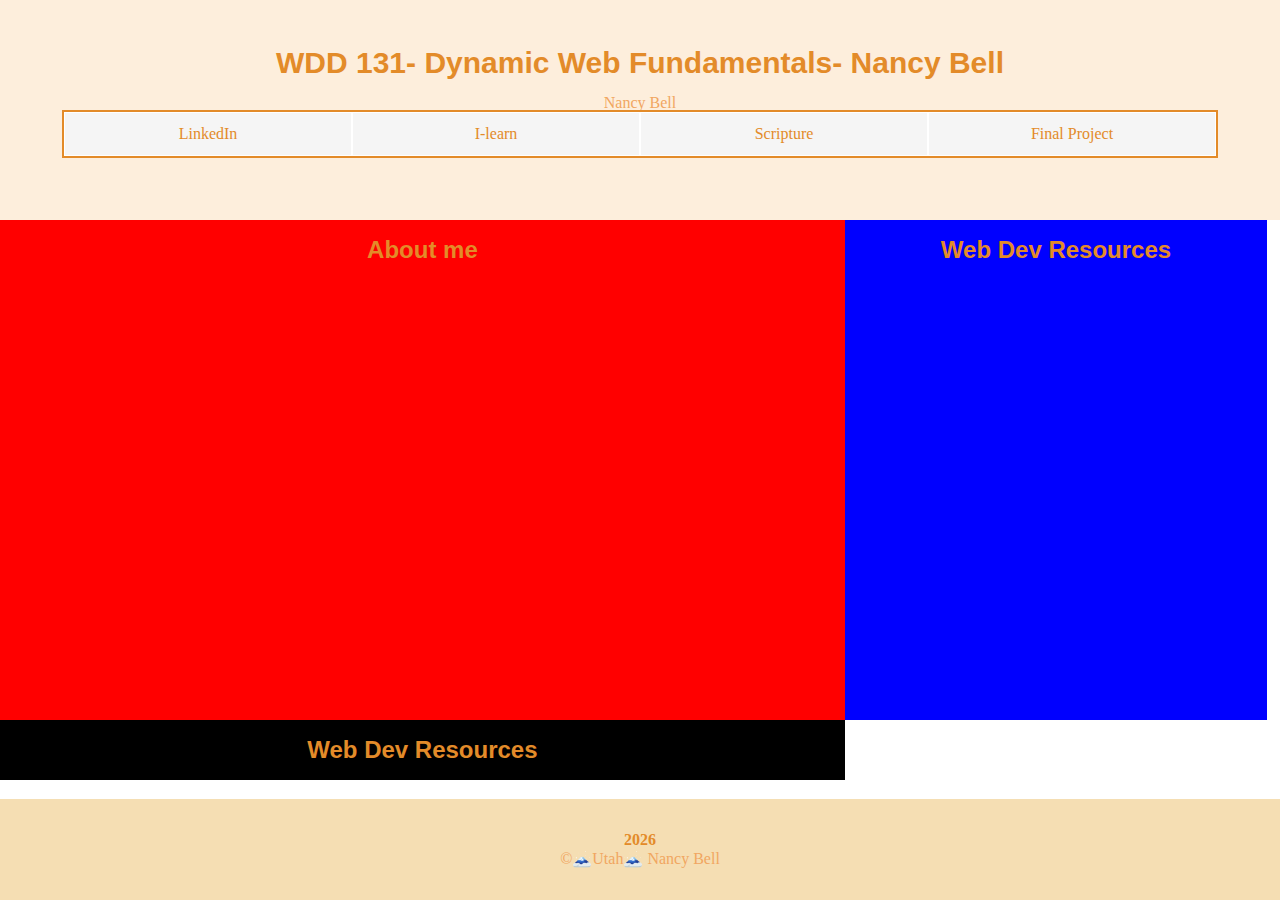
<file: week01/index.html>
<!DOCTYPE html>
<html lang="en">
<head>
    <meta charset="UTF-8">
    <meta name="viewport" content="width=device-width, initial-scale=1.0">
    <title>WDD 131</title>
    <meta description="WDD 131 Dynamic Web Fundamentals This web page goes over Nancy Bell's profile and career">
    <meta author="Nancy Bell">
    <link rel="stylesheet" href="./styles/base.css" />
    <script defer src="./scripts/getdates.js"></script>
    <!--Defer attribute will run in the order they appear in the page and execute them as soon as the script and content are downloaded so if we add defer javascript will not block the page-->

</head>
<body>
    <header>
        <h1 >WDD 131- Dynamic Web Fundamentals- Nancy Bell</h1>
        <p>Nancy Bell</p> <!--I was thinking about using a link here for my name but maybe I can add another title or heading for my resume"?-->
        <nav class="navigation modern">
            <a href="https://www.linkedin.com/in/nancy-bell-4971bb14a/" title="LinkedIn">LinkedIn</a>
            <a href="https://byui.instructure.com/" title="I-learn">I-learn</a>
            <a href="https://www.churchofjesuschrist.org/study/scriptures/bofm/3-ne/14?lang=spa" title="Scripture">Scripture</a>
            <a href="#" title="Final Project">Final Project</a>
        </nav>
    </header>
    <!--Content of my web page: about me and Web Resources-->
    <main>
        <div class="flex-container">
            <div class="left">
                <section class="card">
                    <div>
                        <h2>About me</h2>
                    </div>
                </section>
            </div>
            <div class="right">
                <section class="card">
                    <div>
                        <h2>Web Dev Resources</h2>
                    </div>
                <!--<div class="image"><img src=".images/profile.jpeg" alt="My profile Image"></div> -->
                </section>
            </div>
            <div class="three">
                <section class="card">
                    <div>
                        <h2>Web Dev Resources</h2>
                    </div>
                <!--<div class="image"><img src=".images/profile.jpeg" alt="My profile Image"></div> -->
                </section>
            </div>
        </div>
    </main>
    <footer>
        <span id="currentYear"></span>
        <p>©🗻Utah🗻 Nancy Bell</p>
        <span id="lastModified"></span>
    </footer> 
</body>
</html>
</file>
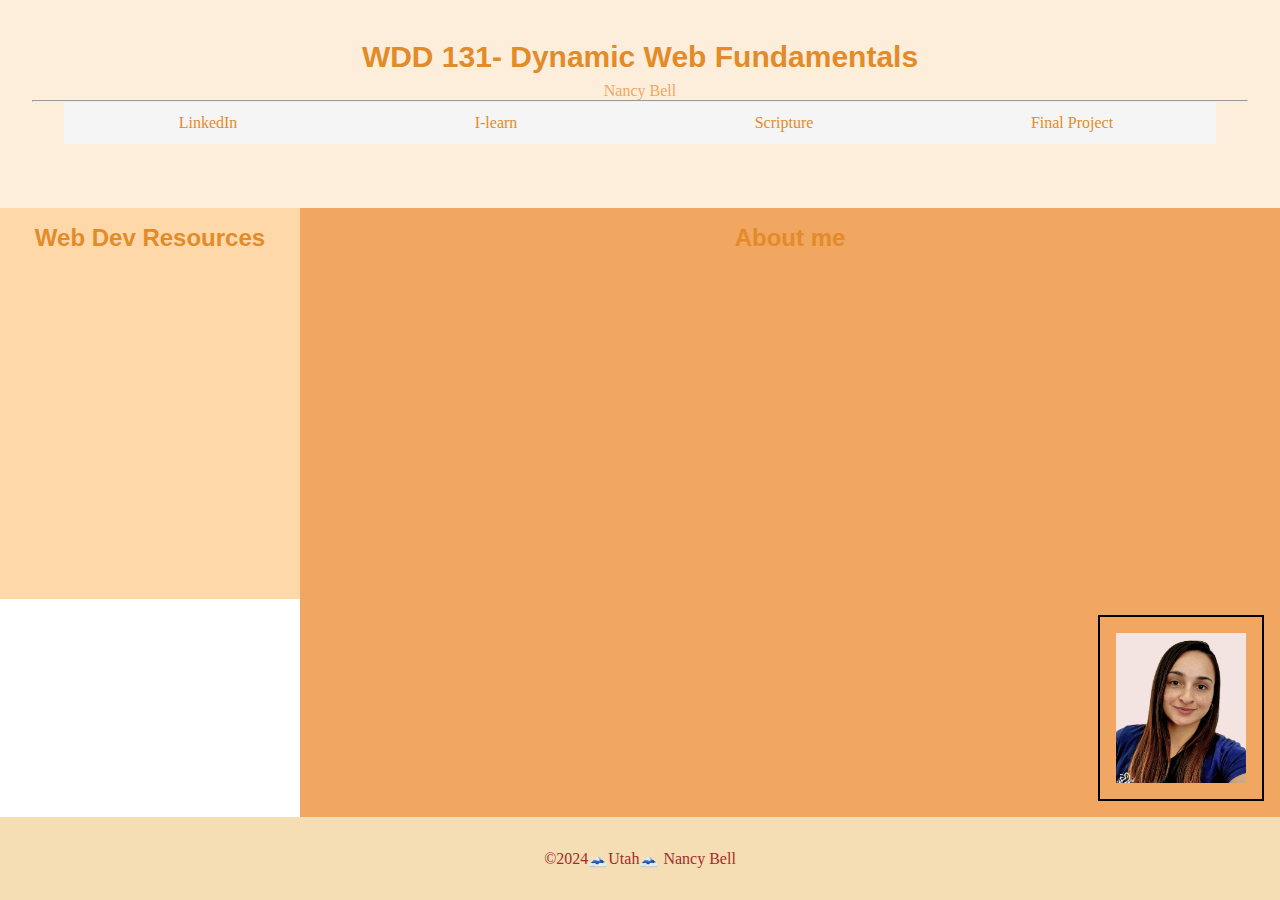
<file: week01/basic-layout.html>
<!DOCTYPE html>
<html lang="en">
<head>
    <meta charset="UTF-8">
    <meta name="viewport" content="width=device-width, initial-scale=1.0">
    <title>WDD 131</title>
    <link rel="stylesheet" href="./styles/layout.css" />
</head>
<body>
    <header>
        <h1 >WDD 131- Dynamic Web Fundamentals</h1>
        <p>Nancy Bell</p>
        <hr>
        <nav class="navigation modern">
            <a href="#" title="LinkedIn">LinkedIn</a>
            <a href="#" title="I-learn">I-learn</a>
            <a href="#" title="Scripture">Scripture</a>
            <a href="#" title="Final Project">Final Project</a>
        </nav>
    </header>
    <h2 class="left-sidebar" >Web Dev Resources</h2>

    <h2 class="right-sidebar" >About me </h2>
    <div class="right-sidebar"><img class="right-sidebar"src="./assets/images/profile.jpeg" alt="My profile Image"></div>
    <footer>©2024🗻Utah🗻 Nancy Bell </footer> 
</body>
</html>
</file>
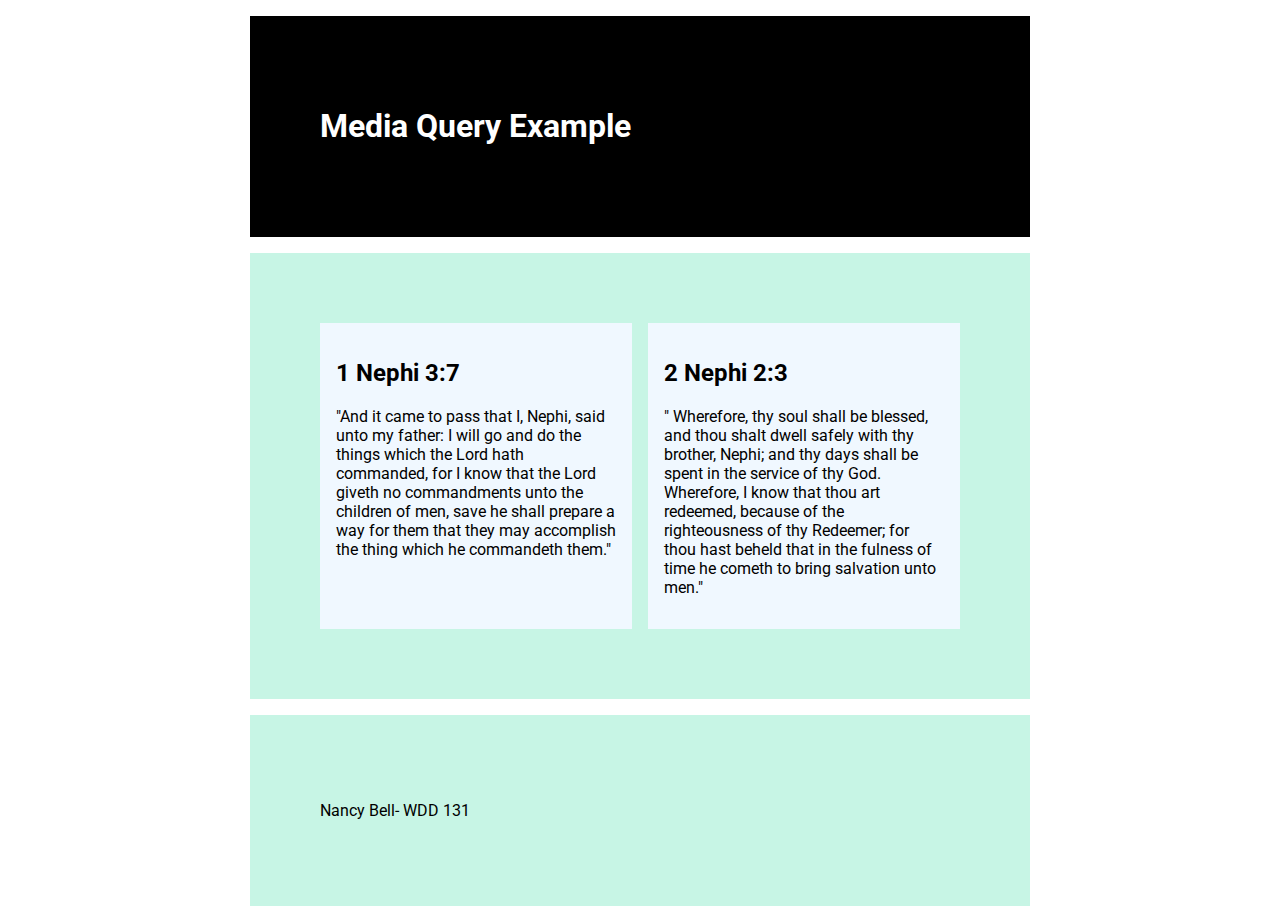
<file: week02/media-query.html>
<!DOCTYPE html>
<html lang="en">
<head>
    <meta charset="UTF-8">
    <meta name="viewport" content="width=device-width, initial-scale=1.0">
    <title>Media Query- WDD 131- Nancy Bell</title>
    <meta name="description" content="Media query learning activity example page.">
    <meta name="author" content="Nancy Bell">
    <link rel="preconnect" href="https://fonts.googleapis.com">
    <link rel="preconnect" href="https://fonts.gstatic.com" crossorigin>
    <link href="https://fonts.googleapis.com/css2?family=Roboto:ital,wght@0,100;0,300;0,400;0,500;0,700;0,900;1,100;1,300;1,400;1,500;1,700;1,900&display=swap" rel="stylesheet">
    <link rel="stylesheet" href="styles/media-query.css">
    <link rel="stylesheet" href="styles/media-query-large.css">
</head>
<body>
    <header>
        <h1>Media Query Example</h1>
    </header>
    <main>
        <section>
            <h2>1 Nephi 3:7</h2>
            <p>
                "And it came to pass that I, Nephi, said unto my father: I will go and do the things which the Lord hath commanded, 
                for I know that the Lord giveth no commandments unto the children of men, save he shall prepare a way for them 
                that they may accomplish the thing which he commandeth them."
            </p>
        </section>
        <section>
            <h2>2 Nephi 2:3</h2>
            <p>
                " Wherefore, thy soul shall be blessed, and thou shalt dwell safely with thy brother, 
                Nephi; and thy days shall be spent in the service of thy God. Wherefore, 
                I know that thou art redeemed, because of the righteousness of thy Redeemer; 
                for thou hast beheld that in the fulness of time he cometh to bring salvation unto men."
            </p>
        </section>
    </main>
    <footer>
        <p>Nancy Bell- WDD 131</p>
    </footer>
</body>
</html>
</file>
<file: week01/styles/base.css>
*{
    margin:0;
    padding:0;
}

body{
    display:flex;
    display:grid;
    height: 100vh; /*It will adjust the hight of the page how big the body will be*/
    grid-template: auto 1fr auto / 300px 1fr auto;
}

header { 
    background: #FDEEDC;
    padding: 2rem;
    grid-column: 1/4;
    text-align: center;
}
h1{
    font-weight: 500;
    color: #E38B29;
    font-family: "Trebuchet MS", "Lucida Grande", "Lucida Sans Unicode", "Lucida Sans", Tahoma, sans-serif; 
    font-size: 30px; 
    font-style: bold; 
    font-variant: normal; 
    font-weight: 700; 
    line-height: 30px;
    padding: 1rem;
}

p{
    color:#F1A661;
}
nav {
	margin: 0 auto 2rem;
	max-width: 90vw;
    outline: 2px solid #E38B29;
}
/* 	modern is a class and a is the links, this means it will update centering the links title and nav bar; */
.modern a {
	flex: 1 1 100%;
}
/* 	styiling only the navigation bar; */
.navigation {
	list-style: none;
	display: flex;
	background-color: whitesmoke;
	align-items: center;
}
/* Styinling the links*/
.navigation a {
	display: block;
	color: #E38B29;
	padding: 0.75rem;
	text-decoration: none;
	text-align: center;
    border: 1px solid #fff;
}

.card{ 
    padding: 1rem;
    text-decoration: none;
    text-align: center;
    color: #E38B29;
    font-family: 'Trebuchet MS', 'Lucida Sans Unicode', 'Lucida Grande', 'Lucida Sans', Arial, sans-serif;
}
.left{
    background-color: red;
}
.right{
    background-color: blue;
    color: #E38B29;
}
.three{
    background-color: black;
}
.flex-container{
    display: grid;
    grid-template-rows: 500px;
    grid-template-columns: 66% 33%;
    width: 100vw;
}


/* "hiding image until I figure things out...
img{
    display:grid;
    height: 150px;
    width: 130px;
    padding: 1rem;
    border: 2px solid black;
    float:right;
    align-content: space-between;
    align-content:flex-start;
}*/
footer{
    background:wheat;
    padding: 2rem;
    text-align: center;
    grid-column: 1/4;
}

.highlight {
	color: #E38B29;
	font-weight: 700;
	font-family: hebrew;
}
</file>
<file: week01/styles/layout.css>
*{
    margin:0;
    padding:0;
}

body{
    display:grid;
    height: 100vh;
    grid-template: auto 1fr auto / 300px 1fr auto;
}

header { 
    background: #FDEEDC;
    padding: 2rem;
    grid-column: 1/4;
    text-align: center;
}
h1{
    font-weight: 500;
    color: #E38B29;
    font-family: "Trebuchet MS", "Lucida Grande", "Lucida Sans Unicode", "Lucida Sans", Tahoma, sans-serif; 
    font-size: 30px; 
    font-style: bold; 
    font-variant: normal; 
    font-weight: 700; 
    line-height: 17.6px;
    padding: 1rem;
}

p{
    color:#F1A661;
}
nav {
	margin: 0 auto 2rem;
	max-width: 90vw;
}
/* 	modern is a class and a is the links, this means it will update; */
.modern a {
	flex: 1 1 100%;
}
/* 	styiling only the navigation bar; */
.navigation {
	list-style: none;
	display: flex;
	background-color: whitesmoke;
	align-items: center;
}
/* Styinling the links*/
.navigation a {
	display: block;
	color: #E38B29;
	padding: 0.75rem;
	text-decoration: none;
	text-align: center;
}

.left-sidebar{
    background: #FFD8A9;
    grid-column: 1/2;
    padding: 1rem;  
}
h2{
background-color: #FDEEDC;
border:black;
text-decoration: none;
text-align: center;
color: #E38B29;
font-family: 'Trebuchet MS', 'Lucida Sans Unicode', 'Lucida Grande', 'Lucida Sans', Arial, sans-serif;
}
.right-sidebar{
    background: #F1A661;
    grid-column:2/4;
    padding: 1rem;
}
img{
    display:grid;
    height: 150px;
    width: 130px;
    padding: 1rem;
    border: 2px solid black;
    float:right;
    align-content: space-between;
    align-content:flex-start;
}
footer{
    background:wheat;
    padding: 2rem;
    text-align: center;
    grid-column: 1/4;
    color:brown;
}
.left-sidebar,
.right-sidebar{
    padding:1rem;
    flex-wrap: wrap;
    flex: 1 1 100%;
    display:block;
    box-shadow: #FDEEDC;
}
</file>
<file: week02/styles/media-query.css>
body{
    font-family: "Roboto", sans-serif;
    font-weight: 400;
    font-style: normal;
}

header, main, footer {
    max-width: 640px;
    margin: 1rem auto;
    border:1px solid rgb(from color r g b);
    padding: 70px;
    background-color: rgb(199, 245, 229);
}
main{
    display: grid;
    grid-template-columns: 1fr;
    grid-gap: 1rem;

}
section{
    padding: 1rem;
    background-color: aliceblue;
}
</file>
<file: week02/styles/media-query-large.css>
@media screen and (min-width: 500px)
{
    header{
        background-color: black;
        color:white;
    }
    main{
        display: grid;
        grid-template-columns: 1fr 1fr;
    }
}
</file>
